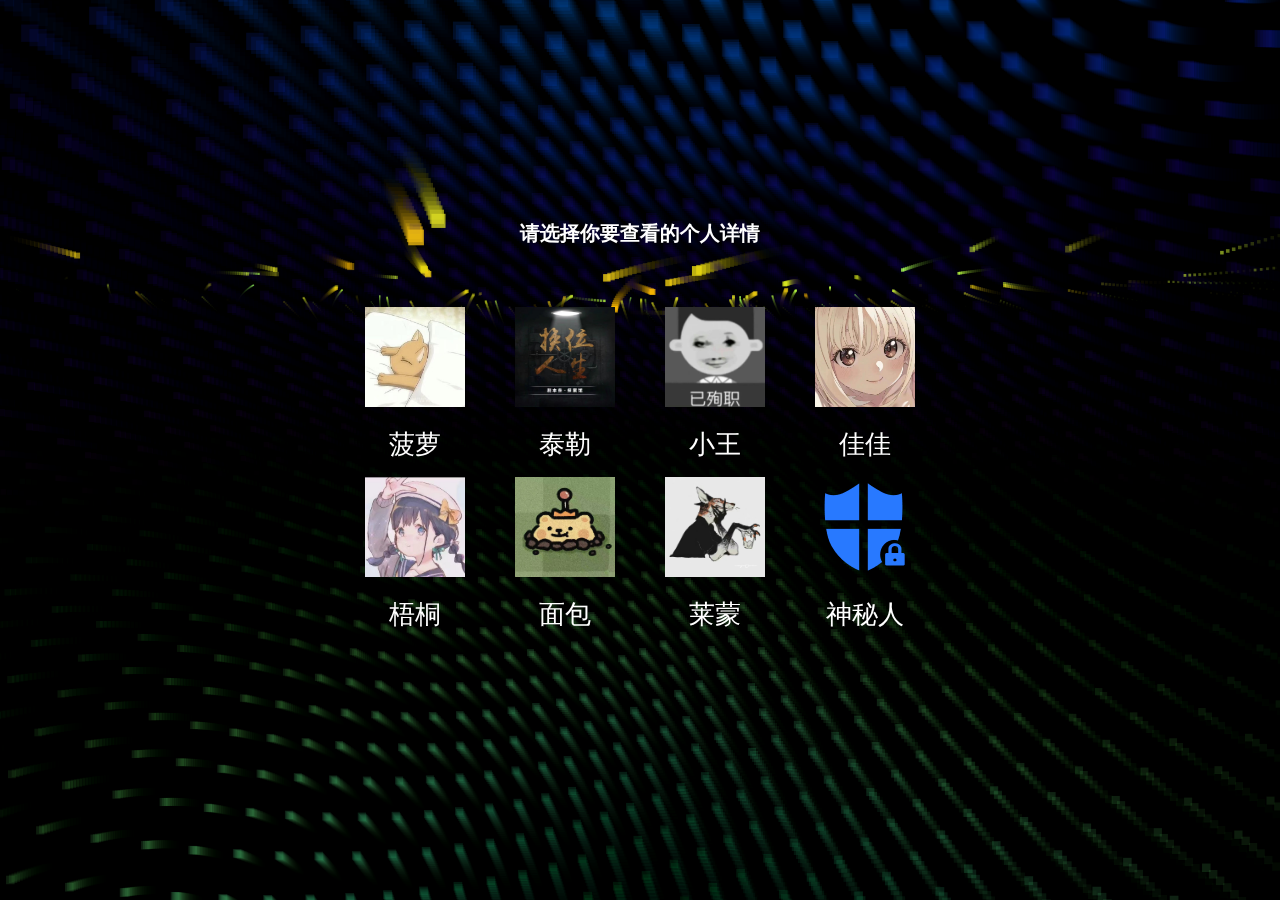
<file: index.html>
<!DOCTYPE html>
<html lang="en">
  <head>
    <meta charset="UTF-8" />
    <meta name="viewport" content="width=device-width, initial-scale=1.0" />
    <title>人物详情（特别版）</title>
    <link href="css/index.css" rel="stylesheet" />
    <script>
      var deviceWidth = document.documentElement.clientWidth;
      if (deviceWidth > 750) deviceWidth = 750;
      document.documentElement.style.fontSize = deviceWidth / 7.5 + "px";
    </script>
  </head>
  <body>
    <div class="TXbox">
      <canvas id="canvas"></canvas>
      <div class="friendBox">
        <div class="r_box">
          <h1>请选择你要查看的个人详情</h1>
          <ol class="item">
            <li>
              <a href="people.html?people=boluo"
                ><div><img src="image/boluo.jpg" alt="" /></div>
                菠萝</a
              >
            </li>
            <li>
              <a href="people.html?people=taile">
                <div><img src="image/taile.jpg" alt="" /></div>
                泰勒</a
              >
            </li>
            <li>
              <a href="people.html?people=xiaowang">
                <div><img src="image/xiaowang.jpg" alt="" /></div>
                小王</a
              >
            </li>
            <li>
              <a href="people.html?people=jiajia"
                ><div><img src="image/jiajia.jpg" alt="" /></div>
                佳佳</a
              >
            </li>
            <li>
              <a href="people.html?people=wutong"
                ><div><img src="image/wutong.jpg" alt="" /></div>
                梧桐</a
              >
            </li>
            <li>
              <a href="people.html?people=mianbao">
                <div><img src="image/mianbao.jpg" alt="" /></div>
                面包</a
              >
            </li>
            <li>
              <a href="people.html?people=laimeng"
                ><div><img src="image/laimeng.jpg" alt="" /></div>
                莱蒙</a
              >
            </li>
            <li>
              <a href="people.html?people=shenmiren">
                <div><img src="image/aq.png" alt="" /></div>
                神秘人</a
              >
            </li>
          </ol>
        </div>
      </div>
    </div>
    <script src="js/index.js"></script>
  </body>
</html>
</file>
<file: css/index.css>
* {
  padding: 0;
  margin: 0;
  box-sizing: border-box;
}
body {
  font-size: 10px;
  background-color: #000;
  color: #fff;
}
img {
  width: 100%;
  height: 100%;
}
ol {
  list-style: none;
}
a {
  text-decoration: none;
  -webkit-tap-highlight-color: rgba(0, 0, 0, 0);
  color: #fff;
}

.TXbox {
  margin: 0px;
  width: 100vw;
  height: 100vh;
  overflow: hidden;
  background: #000;
}
#canvas {
  position: absolute;
  width: 100%;
  height: 100%;
}
.friendBox {
  position: absolute;
  width: 100vw;
  height: 100vh;
  color: #fff;
  padding: 2rem 0rem;
}
.r_box {
  width: 6rem;
  padding: 0.2rem 0rem;
  margin: 0 auto;
  text-align: center;
}
.r_box h1 {
  margin-bottom: 0.6rem;
  animation: breathing 3s infinite ease-in-out;
}
.item {
  display: flex;
  flex-wrap: wrap;
}
.item li {
  width: 1.5rem;
  height: 1.5rem;
  font-size: 0.26rem;
  margin-bottom: 0.2rem;
}
.item li a div {
  width: 1rem;
  height: 1rem;
  margin: 0 auto;
  margin-bottom: 0.2rem;
}

@keyframes breathing {
  0% {
    opacity: 0.8;
    transform: scale(0.9);
  }
  50% {
    opacity: 1;
    transform: scale(1);
  }
  100% {
    opacity: 0.8;
    transform: scale(0.9);
  }
}
</file>
